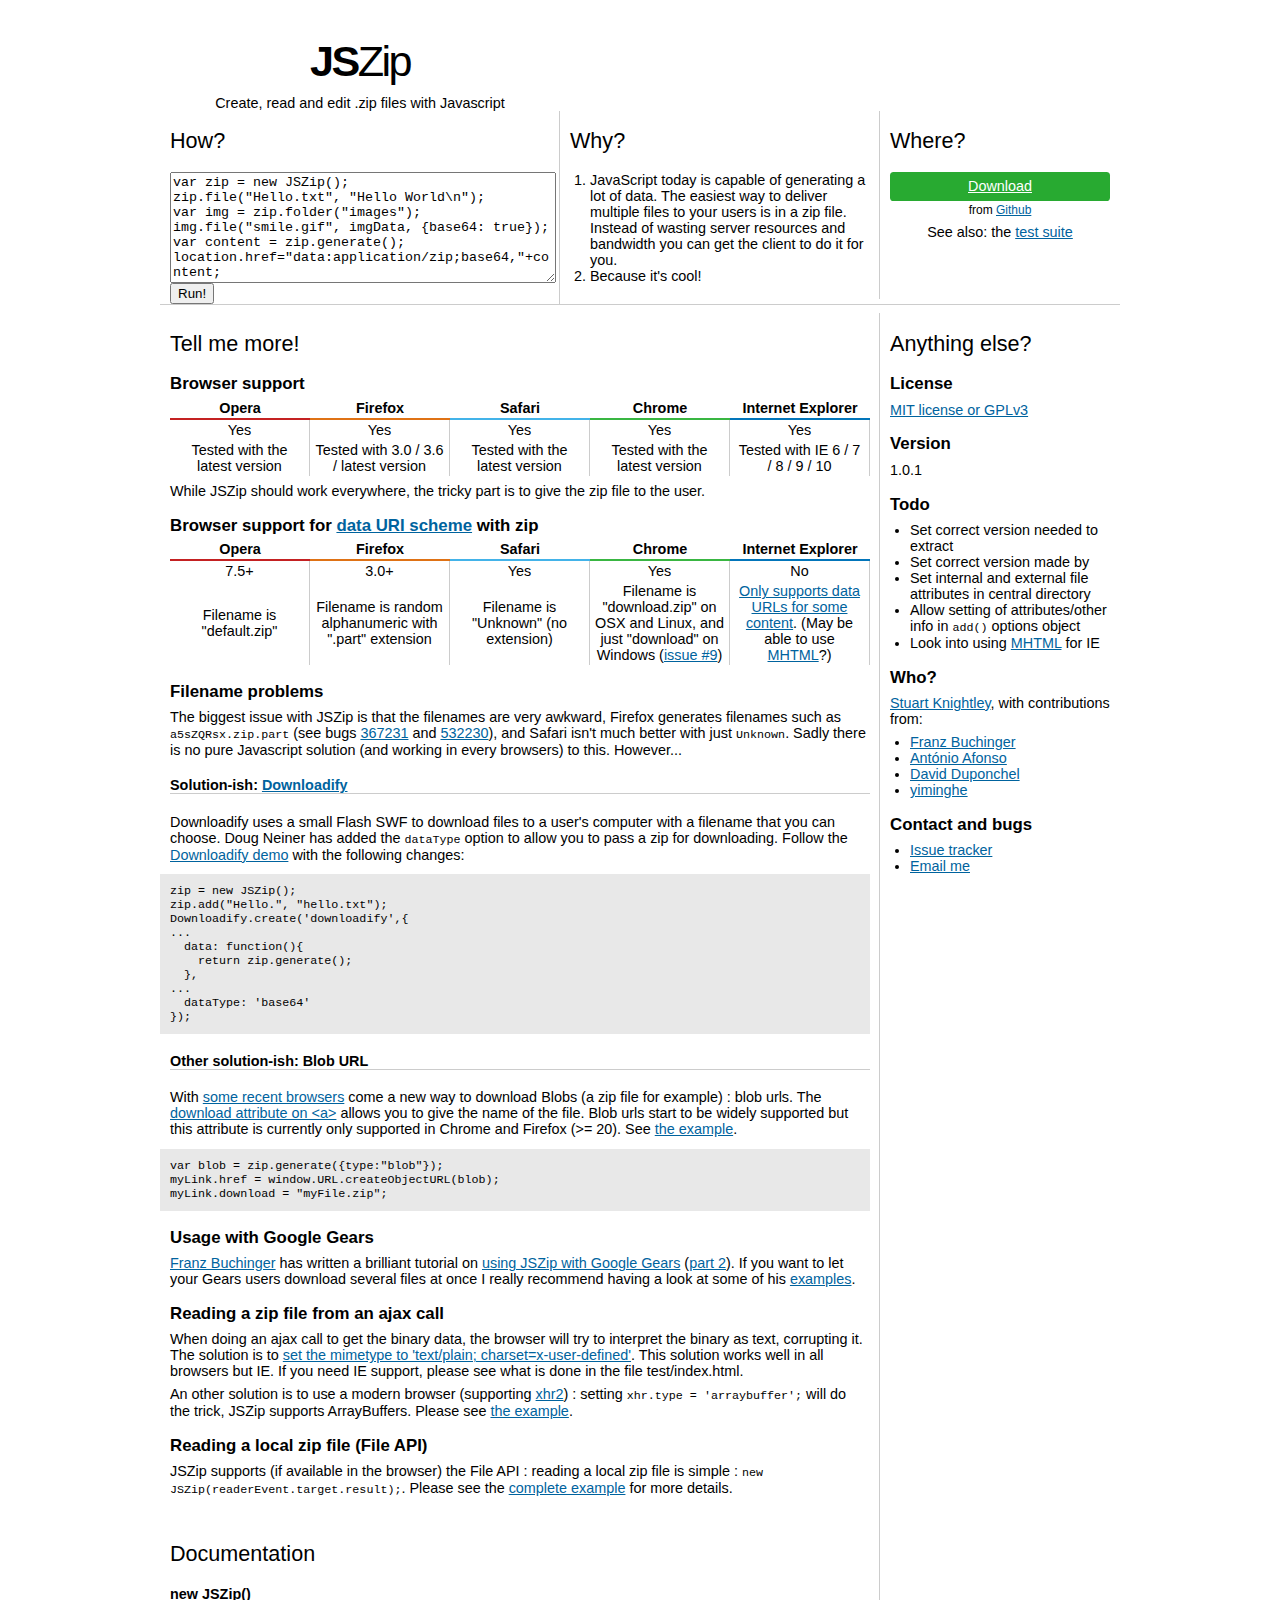
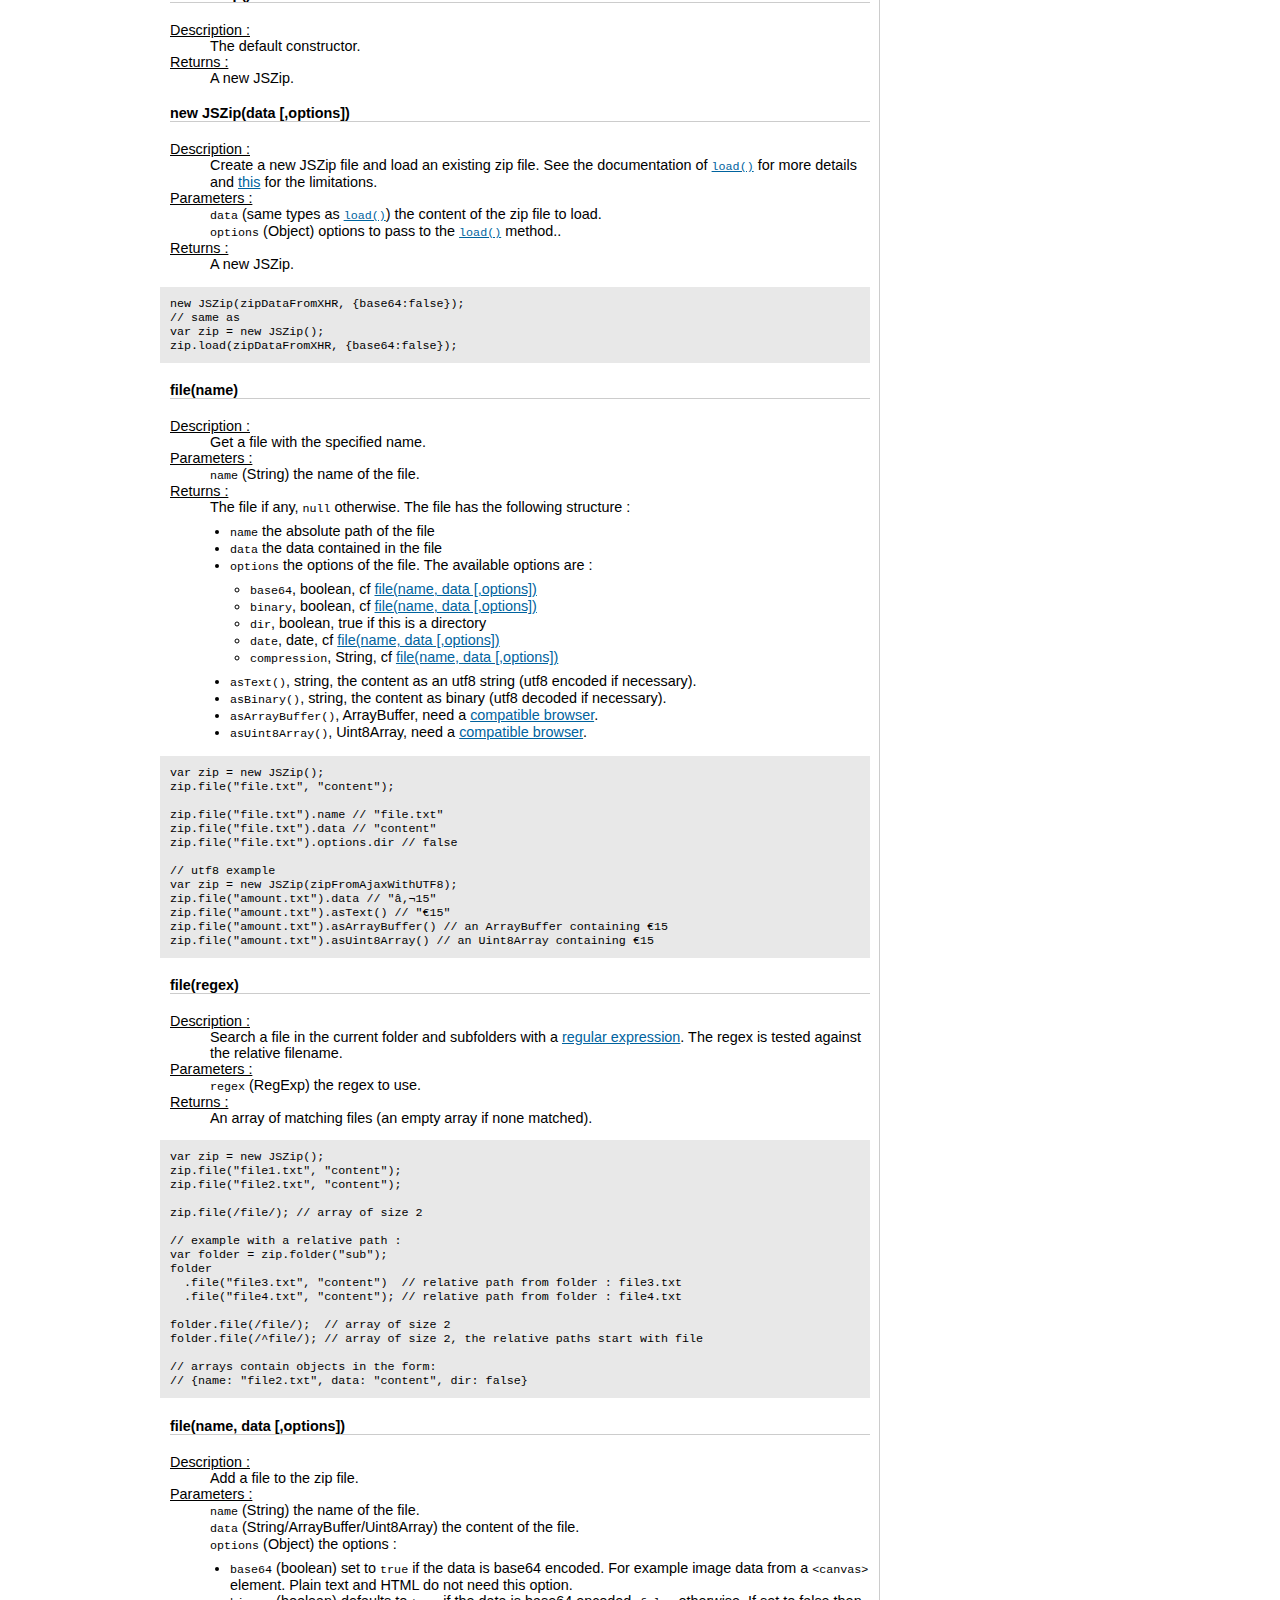
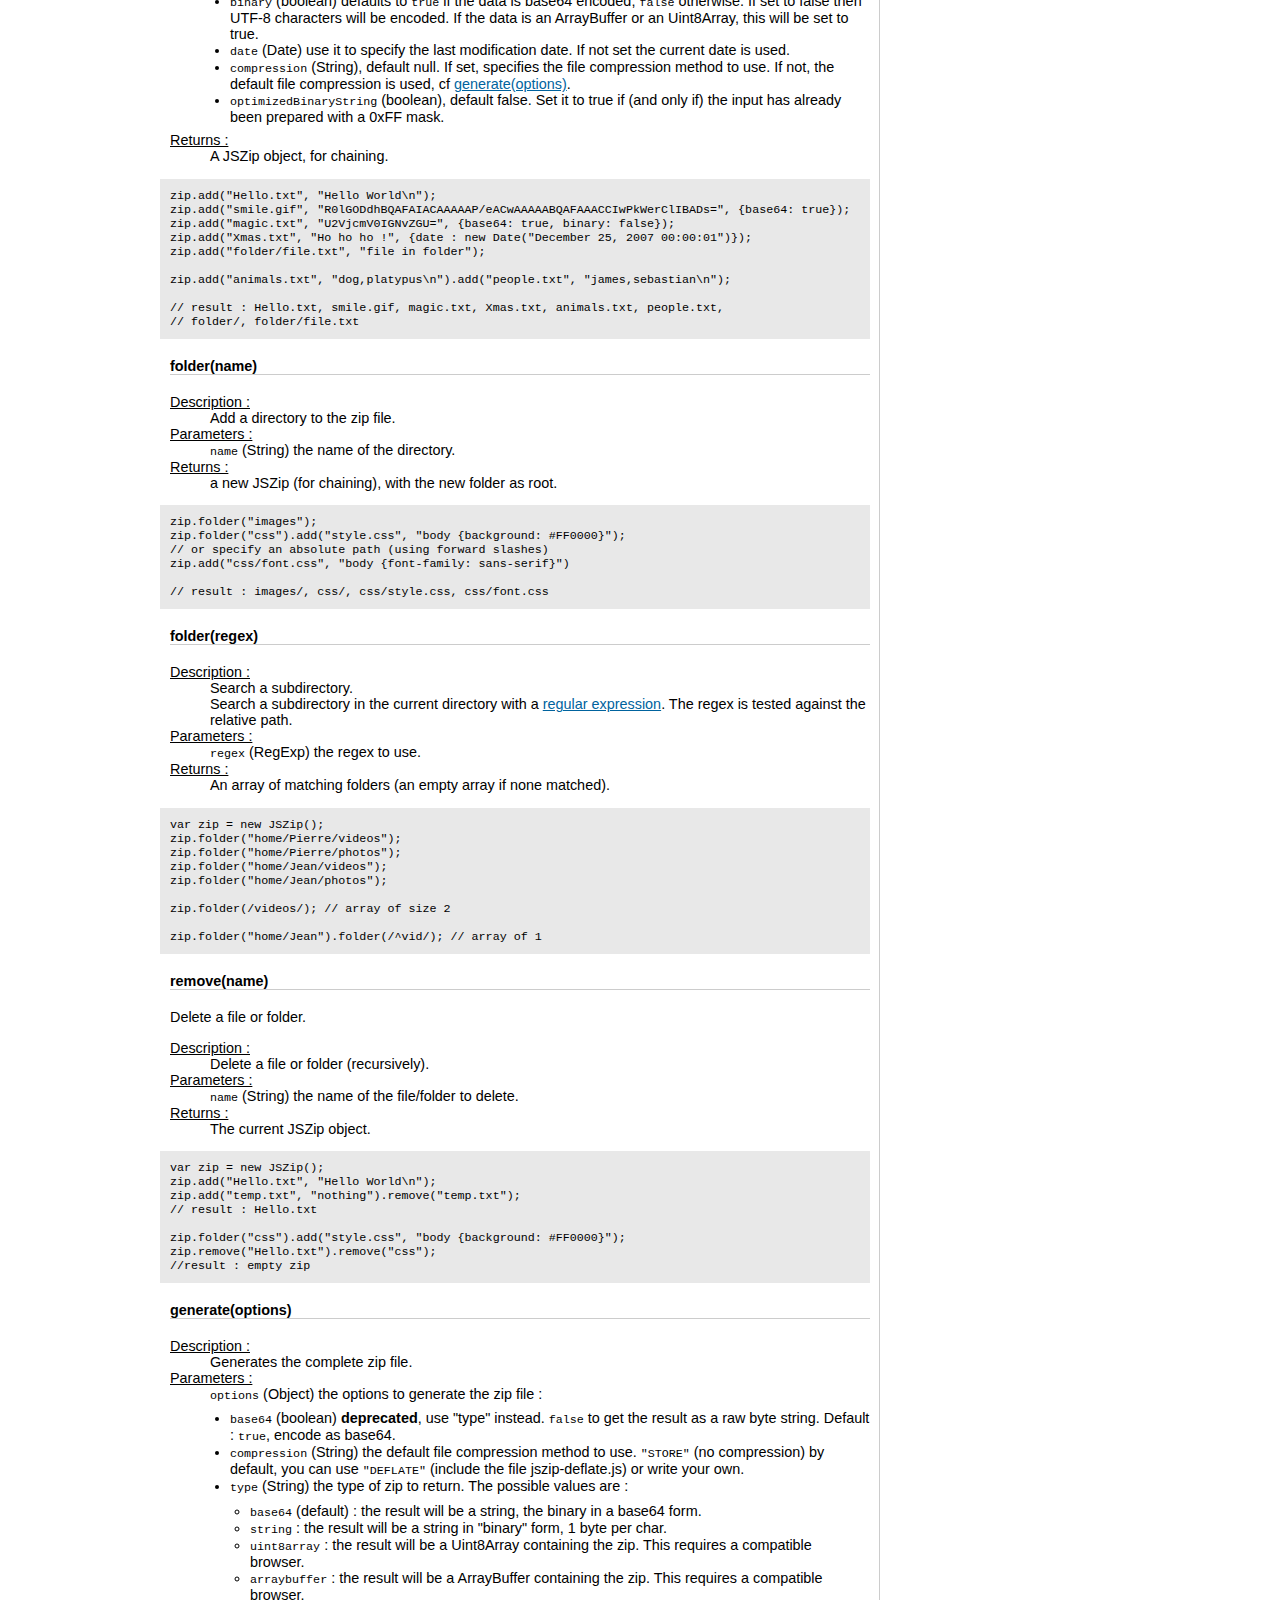
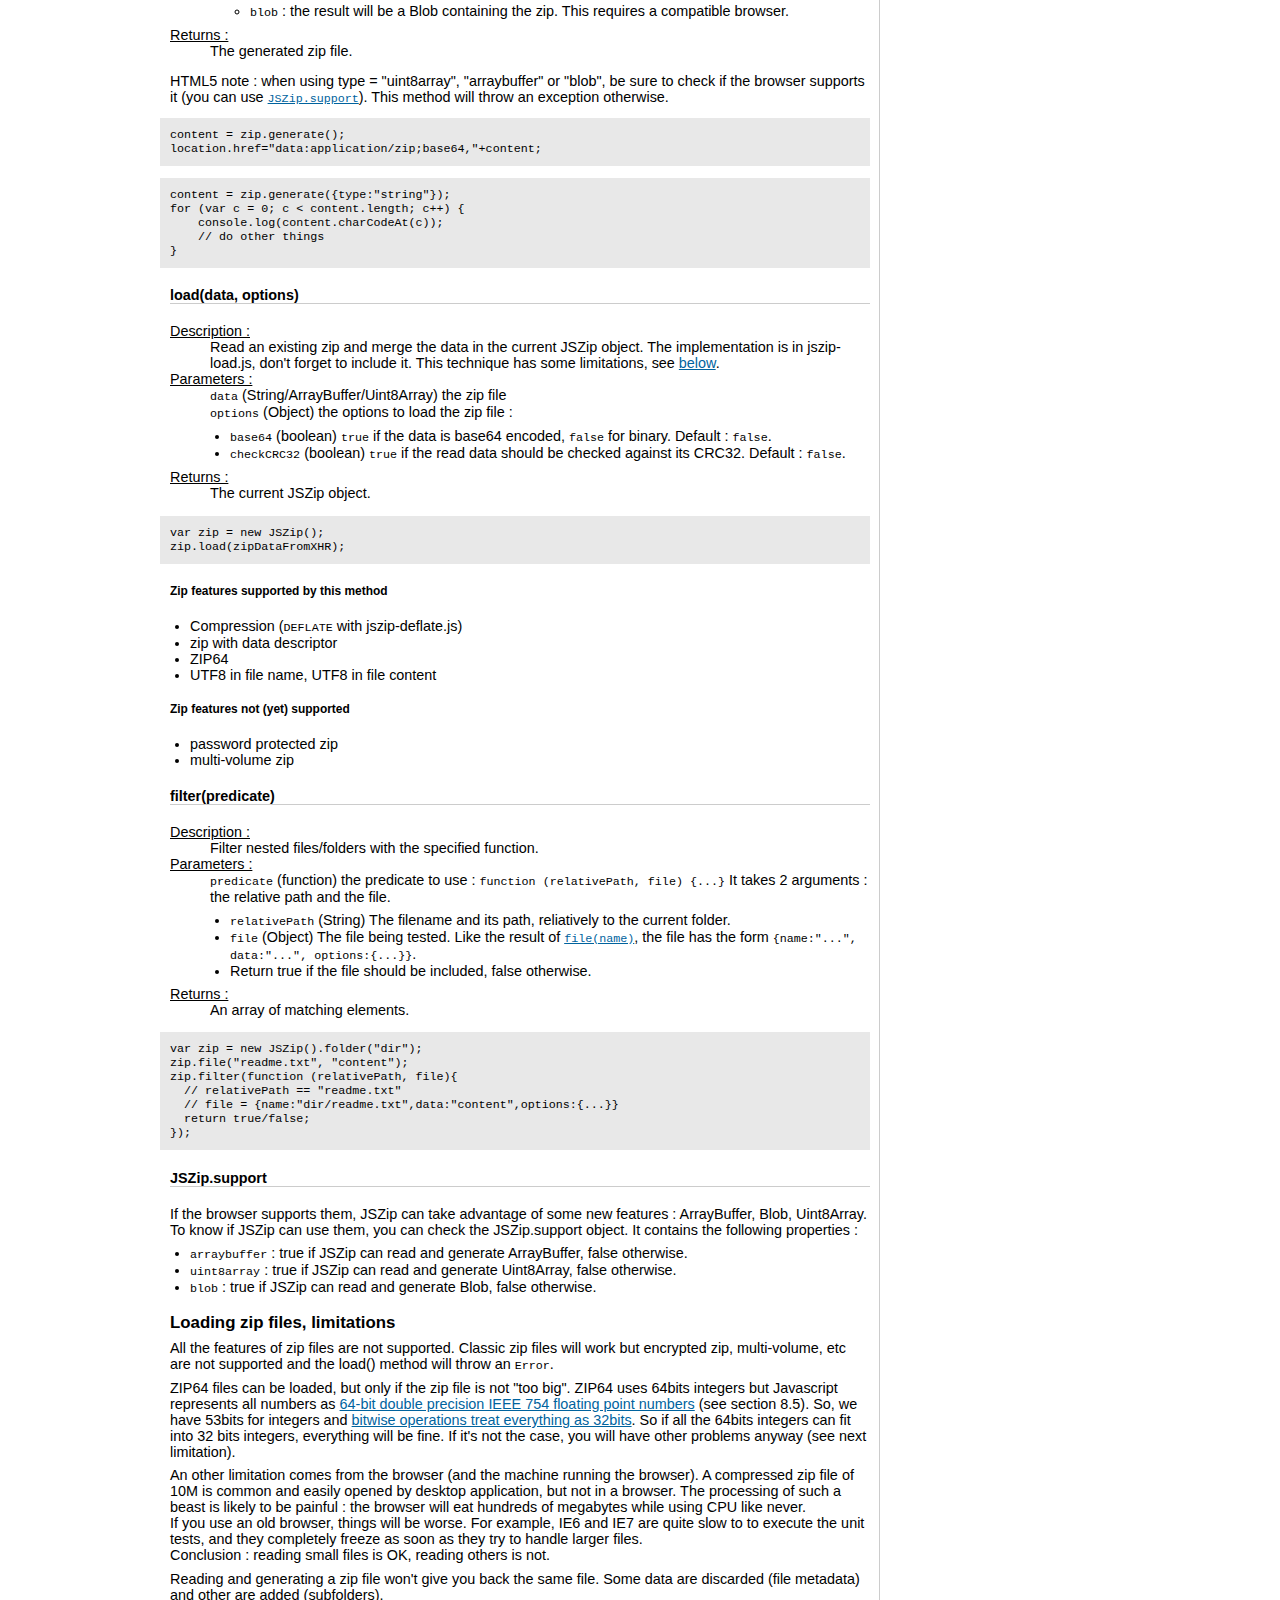
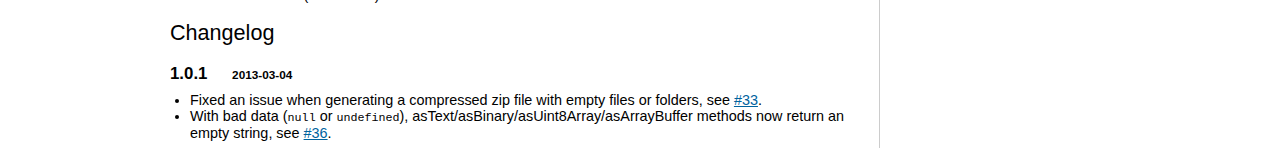
<file: opera-extension/jszip/index.html>
<!DOCTYPE html PUBLIC "-//W3C//DTD XHTML 1.1//EN" "http://www.w3.org/TR/xhtml11/DTD/xhtml11.dtd">
<html xmlns="http://www.w3.org/1999/xhtml" xml:lang="en">
<head>
<meta http-equiv="Content-Type" content="text/html;charset=utf-8" />
<title>JSZip: JavaScript zip class</title>
<meta name="description" content="Create .zip files using Javascript. Provides a simple API to place any content generated by Javascript into a .zip file for your users." />
<link rel="stylesheet" href="960.css" type="text/css" media="all" />
<style type="text/css">
body {
   font-family: Helvetica, Deja Vu Sans, sans-serif;
   font-size: 90%;
}

a { color: #00639E; }

a:hover {text-decoration: none;}

ul, ol {
   padding-left: 20px;
}

h1 {
   letter-spacing: -0.06em;
   font-size: 3em;
   margin-bottom: 0.2em;
}
h2 { font-weight: 100;}
h3 { margin-bottom: 0.2em; }
h3 span {
   margin-left: 20px;
   font-size: 0.7em;
}
p, ul { margin: 0.5em 0; }

h4 {
   border-bottom: 1px solid #CCCCCC;
}

#header {
   text-align: center;
}

.border {
   border-right: 1px solid #CCCCCC;
   margin-right: 0;
   padding-right: 9px;
}

table {
   margin-right: 2em;
}

th, td {
   padding: 2px 5px;
   text-align: center;
   border-right: 1px solid #CCC;
}

th {border-width: 0 0 2px 0;border-style: solid;}
table.browser_support {width:100%;}
table.browser_support th {width:20%;}

.ie {border-color: #0275BA;}
.ff {border-color: #DF7215;}
.sf {border-color: #43B3E9;}
.cr {border-color: #39B642;}
.op {border-color: #C42122;}

hr {
   clear: both;
   border: none;
   border-top: 1px solid #CCCCCC;
}

dt {
  /*font-weight:bold;*/
  text-decoration:underline;
}

#where p {
   text-align: center;
}

#where .download {
   background: #28AA31;
   color: #FFFFFF;
   height: 2em;
   line-height: 2em;
   -webkit-border-radius: 0.25em;
   -moz-border-radius: 0.25em;
   border-radius: 0.25em;
}

pre.example {
   background: #E8E8E8;
   margin-left: -10px;
   padding: 10px;

   overflow: hidden;
}

.bad { color: #B63939; }
#status { color: #28AA31; }
</style>
<script type="text/javascript" src="jszip.js"></script>
<script type="text/javascript" src="jszip-deflate.js"></script>
<script type="text/javascript">
imgData = "R0lGODdhBQAFAIACAAAAAP/eACwAAAAABQAFAAACCIwPkWerClIBADs=";

window.onload = function()
{
   var d = document.getElementById("demo");
   d.onclick = runDemo;
   if (d.captureEvents) d.captureEvents(Event.CLICK);

   document.getElementById("demo-code").onkeypress = function() {
      document.getElementById("status").innerHTML = "";
   }

   function runDemo() {
      var err = false;
      try { eval(document.getElementById("demo-code").value); }
      catch (e) {
         err = true;
         document.getElementById("status").innerHTML = e;
      }
      if (!err) document.getElementById("status").innerHTML = "Done!";
   }
}

</script>
</head>
<body>

<div class="container_12">
   <div id="header" class="grid_12">
   <div class="alpha grid_5">
    <h1>JS<span style="font-weight:100">Zip</span></h1>
    Create, read and edit .zip files with Javascript
   </div>
   </div>

   <div id="how" class="grid_5 border">
      <h2>How?</h2>
      <textarea id="demo-code" rows="7" class="grid_5 alpha omega" spellcheck="false">
var zip = new JSZip();
zip.file("Hello.txt", "Hello World\n");
var img = zip.folder("images");
img.file("smile.gif", imgData, {base64: true});
var content = zip.generate();
location.href="data:application/zip;base64,"+content;
      </textarea>
      <button id="demo">Run!</button>
      <span id="status"></span>
   </div>

   <div id="why" class="grid_4 border">
      <h2>Why?</h2>
      <ol>
      <li>JavaScript today is capable of generating a lot of data. The easiest way to deliver multiple files to your users is in a zip file. Instead of wasting server resources and bandwidth you can get the client to do it for you.</li>
      <li>Because it's cool!</li>
      </ol>
   </div>

   <div id="where" class="grid_3">
      <h2>Where?</h2>
      <p>
      <a href="http://github.com/Stuk/jszip/zipball/master" class="download grid_3 alpha omega">Download</a>
      <small>from <a href="http://github.com/Stuk/jszip/tree">Github</a></small>
      </p>

      <p>
      See also: the <a href="test/">test suite</a>
      </p>
   </div>
   <hr/>
   <div class="grid_9 border">
      <h2>Tell me more!</h2>

      <h3>Browser support</h3>
      <table cellspacing="0" class="browser_support">
         <tr><th class="op">Opera</th> <th class="ff">Firefox</th> <th class="sf">Safari</th> <th class="cr">Chrome</th> <th class="ie">Internet Explorer</th> </tr>
         <tr><td>Yes</td> <td>Yes</td> <td>Yes</td> <td>Yes</td> <td>Yes</td></tr>
         <tr>
          <td>Tested with the latest version</td>
          <td>Tested with 3.0 / 3.6 / latest version</td>
          <td>Tested with the latest version</td>
          <td>Tested with the latest version</td>
          <td>Tested with IE 6 / 7 / 8 / 9 / 10</td>
         </tr>
      </table>

      <p>While JSZip should work everywhere, the tricky part is to give the zip file to the user.</p>

      <h3>Browser support for <a href="https://en.wikipedia.org/wiki/Data_URI_scheme">data URI scheme</a> with zip</h3>
      <table cellspacing="0" class="browser_support">
         <tr><th class="op">Opera</th> <th class="ff">Firefox</th> <th class="sf">Safari</th> <th class="cr">Chrome</th> <th class="ie">Internet Explorer</th> </tr>
         <tr><td>7.5+</td> <td>3.0+</td> <td>Yes</td> <td>Yes</td> <td>No</td></tr>
         <tr>
          <td>Filename is "default.zip"</td>
          <td>Filename is random alphanumeric with ".part" extension</td>
          <td>Filename is "Unknown" (no extension)</td>
          <td>Filename is "download.zip" on OSX and Linux, and just "download" on Windows (<a href="https://github.com/Stuk/jszip/issues/9">issue #9</a>)</td>
          <td><a href="http://msdn.microsoft.com/en-us/library/cc848897(VS.85).aspx">Only supports data URLs for some content</a>. (May be able to use <a href="http://www.phpied.com/mhtml-when-you-need-data-uris-in-ie7-and-under/">MHTML</a>?)</td>
         </tr>
      </table>

      <h3>Filename problems</h3>
	  <p>The biggest issue with JSZip is that the filenames are very awkward, Firefox generates filenames such as <code>a5sZQRsx.zip.part</code> (see bugs <a href="https://bugzilla.mozilla.org/show_bug.cgi?id=367231">367231</a> and <a href="https://bugzilla.mozilla.org/show_bug.cgi?id=532230">532230</a>), and Safari isn't much better with just <code>Unknown</code>. Sadly there is no pure Javascript solution (and working in every browsers) to this. However...</p>

      <h4>Solution-ish: <a href="https://github.com/dcneiner/downloadify">Downloadify</a></h4>
      <p>Downloadify uses a small Flash SWF to download files to a user's computer with a filename that you can choose. Doug Neiner has added the <code>dataType</code> option to allow you to pass a zip for downloading. Follow the <a href="http://downloadify.info/downloadify/test.html">Downloadify demo</a> with the following changes:</p>
      <pre class="example">
zip = new JSZip();
zip.add("Hello.", "hello.txt");
Downloadify.create('downloadify',{
...
  data: function(){
    return zip.generate();
  },
...
  dataType: 'base64'
});</pre>

      <h4>Other solution-ish: Blob URL</h4>
      <p>With <a href="http://caniuse.com/bloburls">some recent browsers</a> come a new way to download Blobs (a zip file for example) : blob urls. The <a href="http://updates.html5rocks.com/2011/08/Downloading-resources-in-HTML5-a-download">download attribute on &lt;a&gt;</a> allows you to give the name of the file. Blob urls start to be widely supported but this attribute is currently only supported in Chrome and Firefox (>= 20). See <a href="examples/download-zip-file.html">the example</a>.</p>
      <pre class="example">
var blob = zip.generate({type:"blob"});
myLink.href = window.URL.createObjectURL(blob);
myLink.download = "myFile.zip";</pre>

      <h3>Usage with Google Gears</h3>
      <p>
      <a href="http://www.picurl.org/blog/author/franz/">Franz Buchinger</a> has written a brilliant tutorial on <a href="http://www.picurl.org/blog/2009/11/22/creating-zip-archives-with-gears/">using JSZip with Google Gears</a> (<a href="http://www.picurl.org/blog/2009/11/29/gearszipper-part2-adding-support-for-real-files-and-canvas-elements/">part 2</a>). If you want to let your Gears users download several files at once I really recommend having a look at some of his <a href="http://picurl.org/gears/zipper/">examples</a>.</p>

      <h3>Reading a zip file from an ajax call</h3>
      <p>
      When doing an ajax call to get the binary data, the browser will try to interpret the binary as text, corrupting it. The solution is to <a href="https://developer.mozilla.org/En/XMLHttpRequest/Using_XMLHttpRequest#Receiving_binary_data_in_older_browsers">set the mimetype to 'text/plain; charset=x-user-defined'</a>. This solution works well in all browsers but IE. If you need IE support, please see what is done in the file test/index.html.
      </p>
      <p>An other solution is to use a modern browser (supporting <a href="http://caniuse.com/xhr2">xhr2</a>) : setting <code>xhr.type = 'arraybuffer';</code> will do the trick, JSZip supports ArrayBuffers. Please see <a href="examples/get-binary-files-xhr2.html">the example</a>.

      <h3>Reading a local zip file (File API)</h3>
      <p>
      JSZip supports (if available in the browser) the File API : reading a local zip file is simple : <code>new JSZip(readerEvent.target.result);</code>. Please see the <a href="examples/read-local-file-api.html">complete example</a> for more details.
      </p>

      <h2 style="margin-top: 2em;">Documentation</h2>

      <h4 id="doc_new_JSZip">new JSZip()</h4>
      <dl>
        <dt>Description : </dt>
        <dd>The default constructor.</dd>
        <dt>Returns : </dt>
        <dd>A new JSZip.</dd>
      </dl>

      <h4 id="doc_new_JSZip_data_options">new JSZip(data [,options])</h4>
      <dl>
        <dt>Description : </dt>
        <dd>Create a new JSZip file and load an existing zip file. See the documentation of <a href="#doc_load_data_options"><code>load()</code></a> for more details and <a href="#zip_load_limits">this</a> for the limitations.</dd>
        <dt>Parameters : </dt>
        <dd><code>data</code> (same types as <a href="#doc_load_data_options"><code>load()</code></a>) the content of the zip file to load.</dd>
        <dd><code>options</code> (Object) options to pass to the <a href="#doc_load_data_options"><code>load()</code></a> method..</dd>
        <dt>Returns : </dt>
        <dd>A new JSZip.</dd>
      </dl>
      <pre class="example">
new JSZip(zipDataFromXHR, {base64:false});
// same as
var zip = new JSZip();
zip.load(zipDataFromXHR, {base64:false});</pre>

      <h4 id="doc_file_name">file(name)</h4>
      <dl>
        <dt>Description : </dt>
        <dd>Get a file with the specified name.</dd>
        <dt>Parameters : </dt>
        <dd><code>name</code> (String) the name of the file.</dd>
        <dt>Returns : </dt>
        <dd>The file if any, <code>null</code> otherwise. The file has the following structure :
          <ul>
            <li><code>name</code> the absolute path of the file</li>
            <li><code>data</code> the data contained in the file</li>
            <li><code>options</code> the options of the file. The available options are :
              <ul>
                <li><code>base64</code>, boolean, cf <a href="#doc_file_name_data_options">file(name, data [,options])</a></li>
                <li><code>binary</code>, boolean, cf <a href="#doc_file_name_data_options">file(name, data [,options])</a></li>
                <li><code>dir</code>, boolean, true if this is a directory</li>
                <li><code>date</code>, date, cf <a href="#doc_file_name_data_options">file(name, data [,options])</a></li>
                <li><code>compression</code>, String, cf <a href="#doc_file_name_data_options">file(name, data [,options])</a></li>
              </ul>
            </li>
            <li><code>asText()</code>, string, the content as an utf8 string (utf8 encoded if necessary).</li>
            <li><code>asBinary()</code>, string, the content as binary (utf8 decoded if necessary).</li>
            <li><code>asArrayBuffer()</code>, ArrayBuffer, need a <a href="#jszip_support">compatible browser</a>.</li>
            <li><code>asUint8Array()</code>, Uint8Array, need a <a href="#jszip_support">compatible browser</a>.</li>
          </ul>
        </dd>
      </dl>
      <pre class="example">
var zip = new JSZip();
zip.file("file.txt", "content");

zip.file("file.txt").name // "file.txt"
zip.file("file.txt").data // "content"
zip.file("file.txt").options.dir // false

// utf8 example
var zip = new JSZip(zipFromAjaxWithUTF8);
zip.file("amount.txt").data // "&#226;&#130;&#172;15" <!-- something like that -->
zip.file("amount.txt").asText() // "&euro;15"
zip.file("amount.txt").asArrayBuffer() // an ArrayBuffer containing &euro;15
zip.file("amount.txt").asUint8Array() // an Uint8Array containing &euro;15
</pre>

      <h4 id="doc_file_regex">file(regex)</h4>
      <dl>
        <dt>Description : </dt>
        <dd>Search a file in the current folder and subfolders with a <a href="http://www.javascriptkit.com/javatutors/redev.shtml">regular expression</a>. The regex is tested against the relative filename.</dd>
        <dt>Parameters : </dt>
        <dd><code>regex</code> (RegExp) the regex to use.</dd>
        <dt>Returns : </dt>
        <dd>An array of matching files (an empty array if none matched).</dd>
      </dl>
      <pre class="example">
var zip = new JSZip();
zip.file("file1.txt", "content");
zip.file("file2.txt", "content");

zip.file(/file/); // array of size 2

// example with a relative path :
var folder = zip.folder("sub");
folder
  .file("file3.txt", "content")  // relative path from folder : file3.txt
  .file("file4.txt", "content"); // relative path from folder : file4.txt

folder.file(/file/);  // array of size 2
folder.file(/^file/); // array of size 2, the relative paths start with file

// arrays contain objects in the form:
// {name: "file2.txt", data: "content", dir: false}</pre>

      <h4 id="doc_file_name_data_options">file(name, data [,options])</h4>
      <dl>
        <dt>Description : </dt>
        <dd>Add a file to the zip file.</dd>
        <dt>Parameters : </dt>
        <dd><code>name</code> (String) the name of the file.</dd>
        <dd><code>data</code> (String/ArrayBuffer/Uint8Array) the content of the file.</dd>
        <dd><code>options</code> (Object) the options :
          <ul>
             <li><code>base64</code> (boolean) set to <code>true</code> if the data
             is base64 encoded. For example image data from a <code>&lt;canvas&gt;</code> element.
             Plain text and HTML do not need this option.</li>
             <li><code>binary</code> (boolean) defaults to <code>true</code> if the data
             is base64 encoded, <code>false</code> otherwise. If set to false then
             UTF-8 characters will be encoded. If the data is an ArrayBuffer or an Uint8Array, this will be set to true.</li>
             <li><code>date</code> (Date) use it to specify the last modification date.
             If not set the current date is used.</li>
             <li><code>compression</code> (String), default null. If set, specifies the file compression method to use. If not, the default file compression is used, cf <a href="#doc_generate_options">generate(options)</a>.</li>
             <li><code>optimizedBinaryString</code> (boolean), default false. Set it to true if (and only if) the input
             has already been prepared with a 0xFF mask.</li>
          </ul>
        </dd>
        <dt>Returns : </dt>
        <dd>A JSZip object, for chaining.</dd>
      </dl>
      <pre class="example">
zip.add("Hello.txt", "Hello World\n");
zip.add("smile.gif", "R0lGODdhBQAFAIACAAAAAP/eACwAAAAABQAFAAACCIwPkWerClIBADs=", {base64: true});
zip.add("magic.txt", "U2VjcmV0IGNvZGU=", {base64: true, binary: false});
zip.add("Xmas.txt", "Ho ho ho !", {date : new Date("December 25, 2007 00:00:01")});
zip.add("folder/file.txt", "file in folder");

zip.add("animals.txt", "dog,platypus\n").add("people.txt", "james,sebastian\n");

// result : Hello.txt, smile.gif, magic.txt, Xmas.txt, animals.txt, people.txt,
// folder/, folder/file.txt</pre>

      <h4 id="doc_folder_name">folder(name)</h4>
      <dl>
        <dt>Description : </dt>
        <dd>Add a directory to the zip file.</dd>
        <dt>Parameters : </dt>
        <dd><code>name</code> (String) the name of the directory.</dd>
        <dt>Returns : </dt>
        <dd>a new JSZip (for chaining), with the new folder as root.</dd>
      </dl>
      <pre class="example">
zip.folder("images");
zip.folder("css").add("style.css", "body {background: #FF0000}");
// or specify an absolute path (using forward slashes)
zip.add("css/font.css", "body {font-family: sans-serif}")

// result : images/, css/, css/style.css, css/font.css</pre>

      <h4 id="doc_folder_regex">folder(regex)</h4>
      <dl>
        <dt>Description : </dt>
        <dd>Search a subdirectory.</dd>
        <dd>Search a subdirectory in the current directory with a <a href="http://www.javascriptkit.com/javatutors/redev.shtml">regular expression</a>. The regex is tested against the relative path.</dd>
        <dt>Parameters : </dt>
        <dd><code>regex</code> (RegExp) the regex to use.</dd>
        <dt>Returns : </dt>
        <dd>An array of matching folders (an empty array if none matched).</dd>
      </dl>
      <pre class="example">
var zip = new JSZip();
zip.folder("home/Pierre/videos");
zip.folder("home/Pierre/photos");
zip.folder("home/Jean/videos");
zip.folder("home/Jean/photos");

zip.folder(/videos/); // array of size 2

zip.folder("home/Jean").folder(/^vid/); // array of 1</pre>

      <h4 id="doc_remove_name">remove(name)</h4>
      <p>Delete a file or folder.</p>
      <dl>
        <dt>Description : </dt>
        <dd>Delete a file or folder (recursively).</dd>
        <dt>Parameters : </dt>
        <dd><code>name</code> (String) the name of the file/folder to delete.</dd>
        <dt>Returns : </dt>
        <dd>The current JSZip object.</dd>
      </dl>
      <pre class="example">
var zip = new JSZip();
zip.add("Hello.txt", "Hello World\n");
zip.add("temp.txt", "nothing").remove("temp.txt");
// result : Hello.txt

zip.folder("css").add("style.css", "body {background: #FF0000}");
zip.remove("Hello.txt").remove("css");
//result : empty zip</pre>

      <h4 id="doc_generate_options">generate(options)</h4>
      <dl>
        <dt>Description : </dt>
        <dd>Generates the complete zip file.</dd>
        <dt>Parameters : </dt>
        <dd><code>options</code> (Object) the options to generate the zip file :
          <ul>
            <li><code>base64</code> (boolean) <strong>deprecated</strong>, use "type" instead. <code>false</code> to get the result as a raw byte string.
             Default : <code>true</code>, encode as base64.</li>
             <li><code>compression</code> (String) the default file compression method to use. <code>"STORE"</code> (no compression) by default,
             you can use <code>"DEFLATE"</code> (include the file jszip-deflate.js) or write your own.</li>
             <li><code>type</code> (String) the type of zip to return. The possible values are :
               <ul>
                  <li><code>base64</code> (default) : the result will be a string, the binary in a base64 form.</li>
                  <li><code>string</code> : the result will be a string in "binary" form, 1 byte per char.</li>
                  <li><code>uint8array</code> : the result will be a Uint8Array containing the zip. This requires a compatible browser.</li>
                  <li><code>arraybuffer</code> : the result will be a ArrayBuffer containing the zip. This requires a compatible browser.</li>
                  <li><code>blob</code> : the result will be a Blob containing the zip. This requires a compatible browser.</li>
               </ul>
             </li>
          </ul>
        </dd>
        <dt>Returns : </dt>
        <dd>The generated zip file.</dd>
      </dl>
      HTML5 note : when using type = "uint8array", "arraybuffer" or "blob", be sure to check if the browser supports it (you can use <a href="#jszip_support"><code>JSZip.support</code></a>).
      This method will throw an exception otherwise.
      <pre class="example">
content = zip.generate();
location.href="data:application/zip;base64,"+content;</pre>

      <pre class="example">
content = zip.generate({type:"string"});
for (var c = 0; c &lt; content.length; c++) {
    console.log(content.charCodeAt(c));
    // do other things
}</pre>

      <h4 id="doc_load_data_options">load(data, options)</h4>
      <dl>
        <dt>Description : </dt>
        <dd>Read an existing zip and merge the data in the current JSZip object. The implementation is in jszip-load.js, don't forget to include it. This technique has some limitations, see <a href="#zip_load_limits">below</a>.</dd>
        <dt>Parameters : </dt>
        <dd><code>data</code> (String/ArrayBuffer/Uint8Array) the zip file</dd>
        <dd><code>options</code> (Object) the options to load the zip file :
          <ul>
            <li><code>base64</code> (boolean) <code>true</code> if the data is base64 encoded, <code>false</code> for binary. Default : <code>false</code>.</li>
            <li><code>checkCRC32</code> (boolean) <code>true</code> if the read data should be checked against its CRC32. Default : <code>false</code>.</li>
          </ul>
        </dd>
        <dt>Returns : </dt>
        <dd>The current JSZip object.</dd>
      </dl>
      <pre class="example">
var zip = new JSZip();
zip.load(zipDataFromXHR);</pre>

      <h5>Zip features supported by this method</h5>
      <ul>
         <li>Compression (<code>DEFLATE</code> with jszip-deflate.js)</li>
         <li>zip with data descriptor</li>
         <li>ZIP64</li>
         <li>UTF8 in file name, UTF8 in file content</li>
      </ul>
      <h5>Zip features not (yet) supported</h5>
      <ul>
         <li>password protected zip</li>
         <li>multi-volume zip</li>
      </ul>

      <h4 id="doc_filter_predicate">filter(predicate)</h4>
      <dl>
        <dt>Description : </dt>
        <dd>Filter nested files/folders with the specified function.</dd>
        <dt>Parameters : </dt>
        <dd><code>predicate</code> (function) the predicate to use : <code>function (relativePath, file) {...}</code> It takes 2 arguments : the relative path and the file.
          <ul>
            <li><code>relativePath</code> (String) The filename and its path, reliatively to the current folder.</li>
            <li><code>file</code> (Object) The file being tested. Like the result of <a href="#doc_file_name"><code>file(name)</code></a>, the file has the form <code>{name:"...", data:"...", options:{...}}</code>.</li>
            <li>Return true if the file should be included, false otherwise.</li>
          </ul>
        </dd>
        <dt>Returns : </dt>
        <dd>An array of matching elements.</dd>
      </dl>
      <pre class="example">
var zip = new JSZip().folder("dir");
zip.file("readme.txt", "content");
zip.filter(function (relativePath, file){
  // relativePath == "readme.txt"
  // file = {name:"dir/readme.txt",data:"content",options:{...}}
  return true/false;
});</pre>

      <h4 id="jszip_support">JSZip.support</h4>
      <p>
         If the browser supports them, JSZip can take advantage of some new features : ArrayBuffer, Blob, Uint8Array.
         To know if JSZip can use them, you can check the JSZip.support object. It contains the following
         properties :
         <ul>
            <li><code>arraybuffer</code> : true if JSZip can read and generate ArrayBuffer, false otherwise.</li>
            <li><code>uint8array</code> : true if JSZip can read and generate Uint8Array, false otherwise.</li>
            <li><code>blob</code> : true if JSZip can read and generate Blob, false otherwise.</li>
         </ul>
      </p>

      <h3 id="zip_load_limits">Loading zip files, limitations</h3>
      <p>
      All the features of zip files are not supported.
      Classic zip files will work but encrypted zip, multi-volume, etc are not supported
      and the load() method will throw an <code>Error</code>.
      </p>
      <p>
      ZIP64 files can be loaded, but only if the zip file is not "too big". ZIP64 uses 64bits integers
      but Javascript represents all numbers as
      <a href="http://www.ecma-international.org/publications/files/ECMA-ST/ECMA-262.pdf">
         64-bit double precision IEEE 754 floating point numbers</a> (see section 8.5).
      So, we have 53bits for integers and
      <a href="https://developer.mozilla.org/en-US/docs/JavaScript/Reference/Operators/Bitwise_Operators">
         bitwise operations treat everything as 32bits</a>.
      So if all the 64bits integers can fit into 32 bits integers, everything will be fine. If
      it's not the case, you will have other problems anyway (see next limitation).
      </p>
      <p>
      An other limitation comes from the browser (and the machine running the browser).
      A compressed zip file of 10M is common and easily opened by desktop application,
      but not in a browser. The processing of such a beast is likely to be painful :
      the browser will eat hundreds of megabytes while using CPU like never.<br/>
      If you use an old browser, things will be worse. For example, IE6 and IE7 are
      quite slow to to execute the unit tests, and they completely freeze as soon as
      they try to handle larger files.<br />
      Conclusion : reading small files is OK, reading others is not.
      </p>
      <p>
      Reading and generating a zip file won't give you back the same file.
      Some data are discarded (file metadata) and other are added (subfolders).
      </p>

      <h2>Changelog</h2>
      <h3>1.0.1 <span>2013-03-04</span></h3>
      <ul>
         <li>Fixed an issue when generating a compressed zip file with empty files or folders,
         see <a href="https://github.com/Stuk/jszip/pull/33">#33</a>.</li>
         <li>With bad data (<code>null</code> or <code>undefined</code>), asText/asBinary/asUint8Array/asArrayBuffer methods
         now return an empty string, see <a href="https://github.com/Stuk/jszip/pull/36">#36</a>.</li>
      </ul>
      <h3>1.0.0 <span>2013-02-14</span></h3>
      <p>
      First release after a long period without version.
      </p>
   </div>

   <div id="who" class="grid_3">
      <h2>Anything else?</h2>

      <h3>License</h3>
      <p>
      <a href="https://github.com/Stuk/jszip/blob/master/LICENSE.markdown">MIT license or GPLv3</a>
      </p>

      <h3>Version</h3>
      <p>1.0.1</p>

      <h3>Todo</h3>
      <ul>
       <li>Set correct version needed to extract</li>
       <li>Set correct version made by</li>
       <li>Set internal and external file attributes in central directory</li>
       <li>Allow setting of attributes/other info in <code>add()</code> options object</li>
       <li>Look into using <a href="http://www.phpied.com/mhtml-when-you-need-data-uris-in-ie7-and-under/">MHTML</a> for IE</li>
      </ul>

      <h3>Who?</h3>
      <p><a href="http://stuartk.com">Stuart Knightley</a>, with contributions from:</p>
      <ul>
       <li><a href="http://www.picurl.org/blog/author/franz/">Franz Buchinger</a></li>
       <li><a href="http://www.aadsm.net/">António Afonso</a></li>
       <li><a href="http://github.com/dduponchel">David Duponchel</a></li>
       <li><a href="http://yiminghe.javaeye.com">yiminghe</a></li>
      </ul>

      <h3>Contact and bugs</h3>
      <ul>
         <li><a href="https://github.com/Stuk/jszip/issues">Issue tracker</a></li>
         <li><a href="mailto:stuart -at- stuartk.com?subject=JSZip">Email me</a></li>
      </ul>
   </div>

</div>

</body>
</html>
<!-- vim: set shiftwidth=3 softtabstop=3: -->
</file>
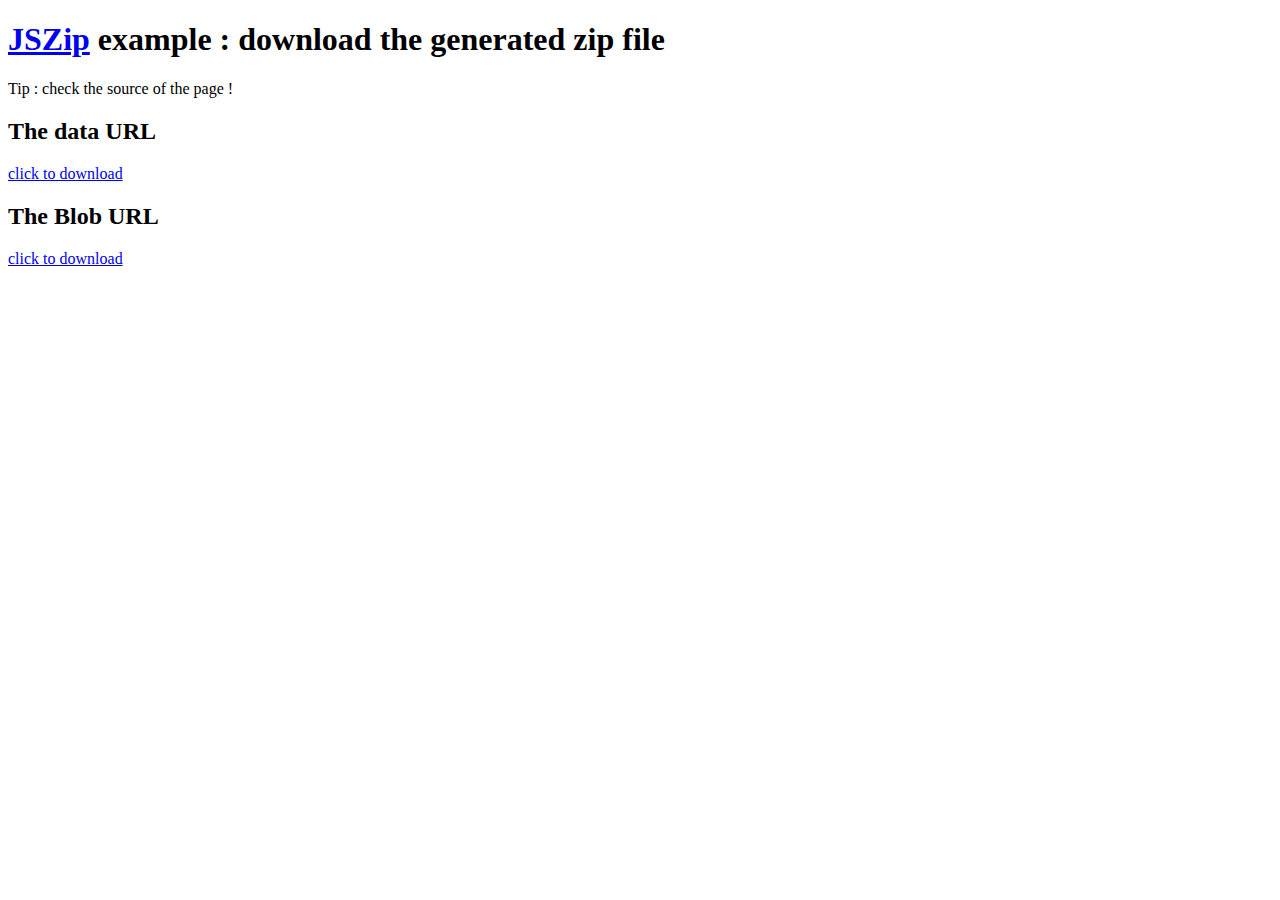
<file: opera-extension/jszip/examples/download-zip-file.html>
<!DOCTYPE html>
<html>
<head>
<meta http-equiv="Content-Type" content="text/html; charset=UTF-8" />
<title>JSZip example : download the generated zip file</title>

<link media="screen" href="style.css" type="text/css" rel="stylesheet">

<script type="text/javascript" src="../jszip.js"></script>
<script type="text/javascript">
window.onload = function () {
  var zip = new JSZip();
  zip.file("Hello.txt", "Hello world\n");

  // data URI
  document.getElementById('data_uri').href = "data:application/zip;base64," + zip.generate();

  // Blob
  var blobLink = document.getElementById('blob');
  try {
    blobLink.download = "hello.zip";
    blobLink.href = window.URL.createObjectURL(zip.generate({type:"blob"}));
  } catch(e) {
    blobLink.innerHTML += " (not supported on this browser)";
  }
};
</script>
</head>
<body>
<h1><a href="../">JSZip</a> example : download the generated zip file</h1>
<p>Tip : check the source of the page !</p>
<h2>The data URL</h2>
<div>
  <a href="#" id="data_uri">click to download</a>
</div>
<h2>The Blob URL</h2>
<div>
  <a href="#" id="blob">click to download</a>
</div>
</body>
</html>
</file>
<file: opera-extension/jszip/960.css>
.container_12,.container_16{margin-left:auto;margin-right:auto;width:960px}.grid_1,.grid_2,.grid_3,.grid_4,.grid_5,.grid_6,.grid_7,.grid_8,.grid_9,.grid_10,.grid_11,.grid_12,.grid_13,.grid_14,.grid_15,.grid_16{display:inline;float:left;margin-left:10px;margin-right:10px}.container_12 .grid_3,.container_16 .grid_4{width:220px}.container_12 .grid_6,.container_16 .grid_8{width:460px}.container_12 .grid_9,.container_16 .grid_12{width:700px}.container_12 .grid_12,.container_16 .grid_16{width:940px}.alpha{margin-left:0}.omega{margin-right:0}.container_12 .grid_1{width:60px}.container_12 .grid_2{width:140px}.container_12 .grid_4{width:300px}.container_12 .grid_5{width:380px}.container_12 .grid_7{width:540px}.container_12 .grid_8{width:620px}.container_12 .grid_10{width:780px}.container_12 .grid_11{width:860px}.container_16 .grid_1{width:40px}.container_16 .grid_2{width:100px}.container_16 .grid_3{width:160px}.container_16 .grid_5{width:280px}.container_16 .grid_6{width:340px}.container_16 .grid_7{width:400px}.container_16 .grid_9{width:520px}.container_16 .grid_10{width:580px}.container_16 .grid_11{width:640px}.container_16 .grid_13{width:760px}.container_16 .grid_14{width:820px}.container_16 .grid_15{width:880px}.container_12 .prefix_3,.container_16 .prefix_4{padding-left:240px}.container_12 .prefix_6,.container_16 .prefix_8{padding-left:480px}.container_12 .prefix_9,.container_16 .prefix_12{padding-left:720px}.container_12 .prefix_1{padding-left:80px}.container_12 .prefix_2{padding-left:160px}.container_12 .prefix_4{padding-left:320px}.container_12 .prefix_5{padding-left:400px}.container_12 .prefix_7{padding-left:560px}.container_12 .prefix_8{padding-left:640px}.container_12 .prefix_10{padding-left:800px}.container_12 .prefix_11{padding-left:880px}.container_16 .prefix_1{padding-left:60px}.container_16 .prefix_2{padding-left:120px}.container_16 .prefix_3{padding-left:180px}.container_16 .prefix_5{padding-left:300px}.container_16 .prefix_6{padding-left:360px}.container_16 .prefix_7{padding-left:420px}.container_16 .prefix_9{padding-left:540px}.container_16 .prefix_10{padding-left:600px}.container_16 .prefix_11{padding-left:660px}.container_16 .prefix_13{padding-left:780px}.container_16 .prefix_14{padding-left:840px}.container_16 .prefix_15{padding-left:900px}.container_12 .suffix_3,.container_16 .suffix_4{padding-right:240px}.container_12 .suffix_6,.container_16 .suffix_8{padding-right:480px}.container_12 .suffix_9,.container_16 .suffix_12{padding-right:720px}.container_12 .suffix_1{padding-right:80px}.container_12 .suffix_2{padding-right:160px}.container_12 .suffix_4{padding-right:320px}.container_12 .suffix_5{padding-right:400px}.container_12 .suffix_7{padding-right:560px}.container_12 .suffix_8{padding-right:640px}.container_12 .suffix_10{padding-right:800px}.container_12 .suffix_11{padding-right:880px}.container_16 .suffix_1{padding-right:60px}.container_16 .suffix_2{padding-right:120px}.container_16 .suffix_3{padding-right:180px}.container_16 .suffix_5{padding-right:300px}.container_16 .suffix_6{padding-right:360px}.container_16 .suffix_7{padding-right:420px}.container_16 .suffix_9{padding-right:540px}.container_16 .suffix_10{padding-right:600px}.container_16 .suffix_11{padding-right:660px}.container_16 .suffix_13{padding-right:780px}.container_16 .suffix_14{padding-right:840px}.container_16 .suffix_15{padding-right:900px}.clear{clear:both;display:block;overflow:hidden;visibility:hidden;width:0;height:0}.clearfix:after{clear:both;content:'.';display:block;visibility:hidden;height:0}.clearfix{display:inline-block}* html .clearfix{height:1%}.clearfix{display:block}
</file>
<file: opera-extension/jszip/examples/style.css>
.error {
  color : red;
}
.warning {
  color : orange;
}
</file>
